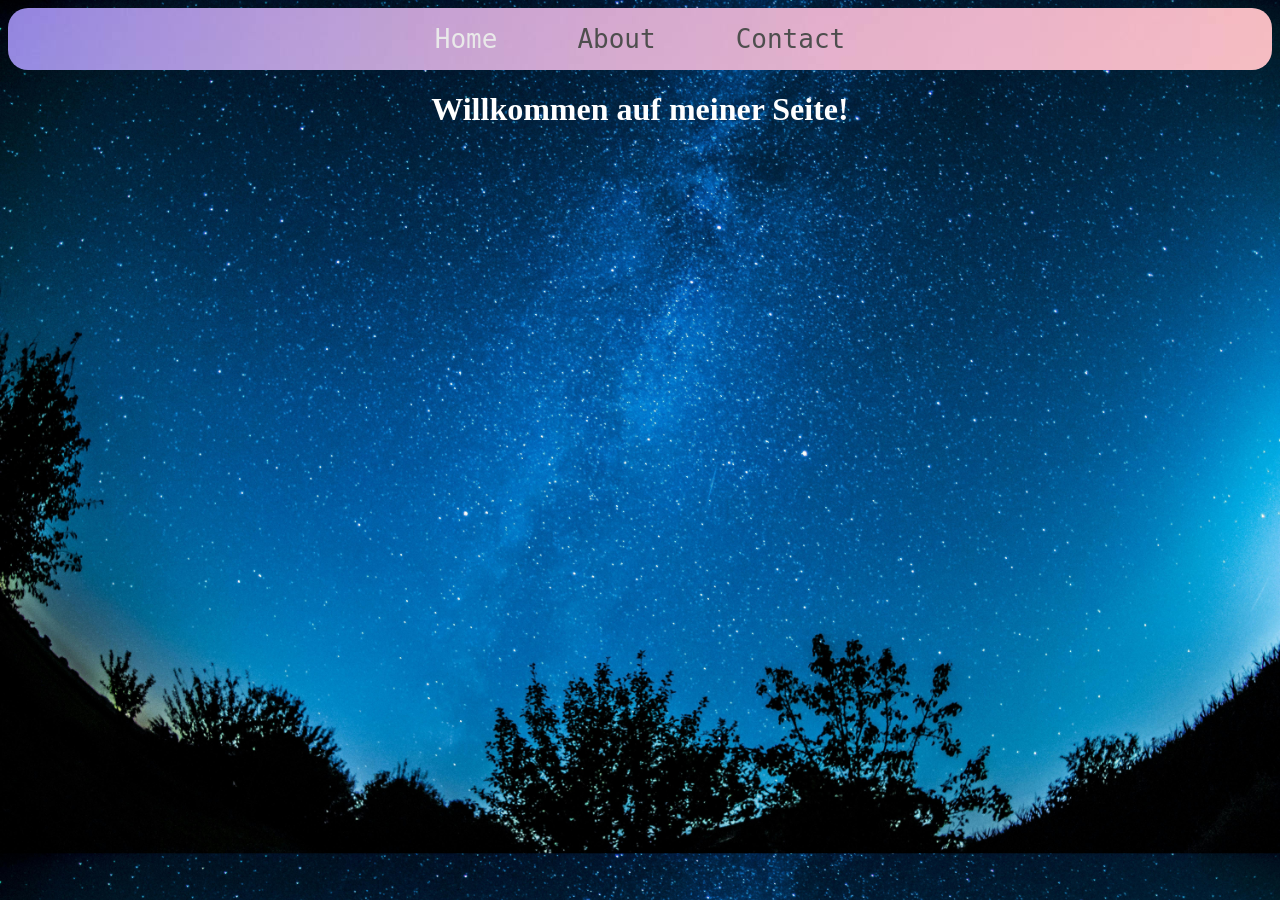
<file: index.html>
<!DOCTYPE html>
<html lang="de">

<head>
    <meta charset="UTF-8">
    <meta name="viewport" content="width=device-width, initial-scale=1.0">
    <title>Coole Seite</title>
    <link rel="stylesheet" href="style.css">
</head>

<body>
    <header>
        <a href="index.html" class="current">Home</a>
        <a href="about.html">About</a>
        <a href="contact.html">Contact</a>
    </header>
    <h1>Willkommen auf meiner Seite!</h1>
    <br>
</body>

</html>
</file>
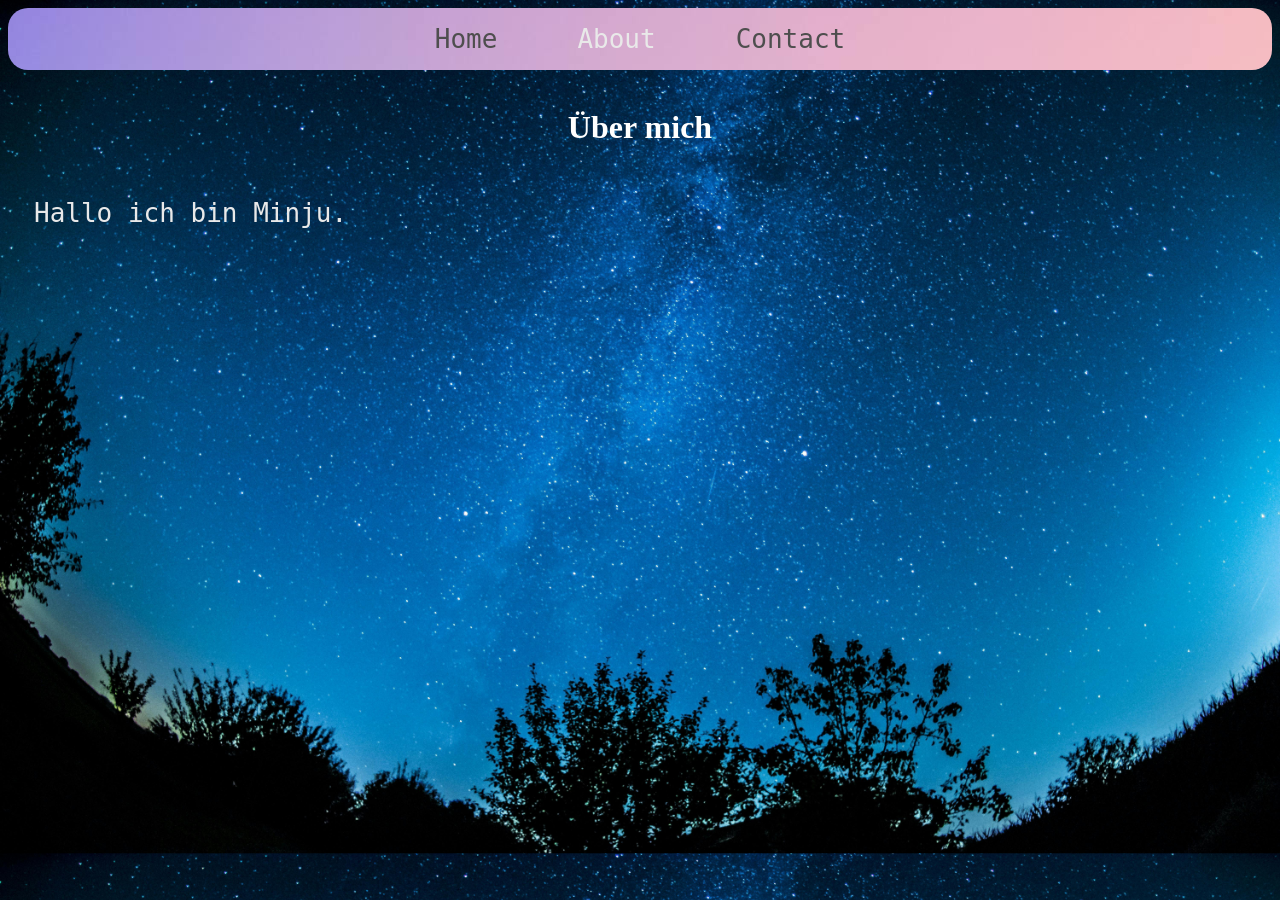
<file: about.html>
<!DOCTYPE html>
<html lang="de">

<head>
    <meta charset="UTF-8">
    <meta name="viewport" content="width=device-width, initial-scale=1.0">
    <link rel="stylesheet" href="style.css">
    <title>About</title>
</head>

<body>
    <header>
        <a href="index.html">Home</a>
        <a href="about.html" class="current">About</a>
        <a href="contact.html">Contact</a>
    </header>
    <br>
    <h1>Über mich</h1>
    <section>
        <p>Hallo ich bin Minju.</p>
    </section>
</body>

</html>
</file>
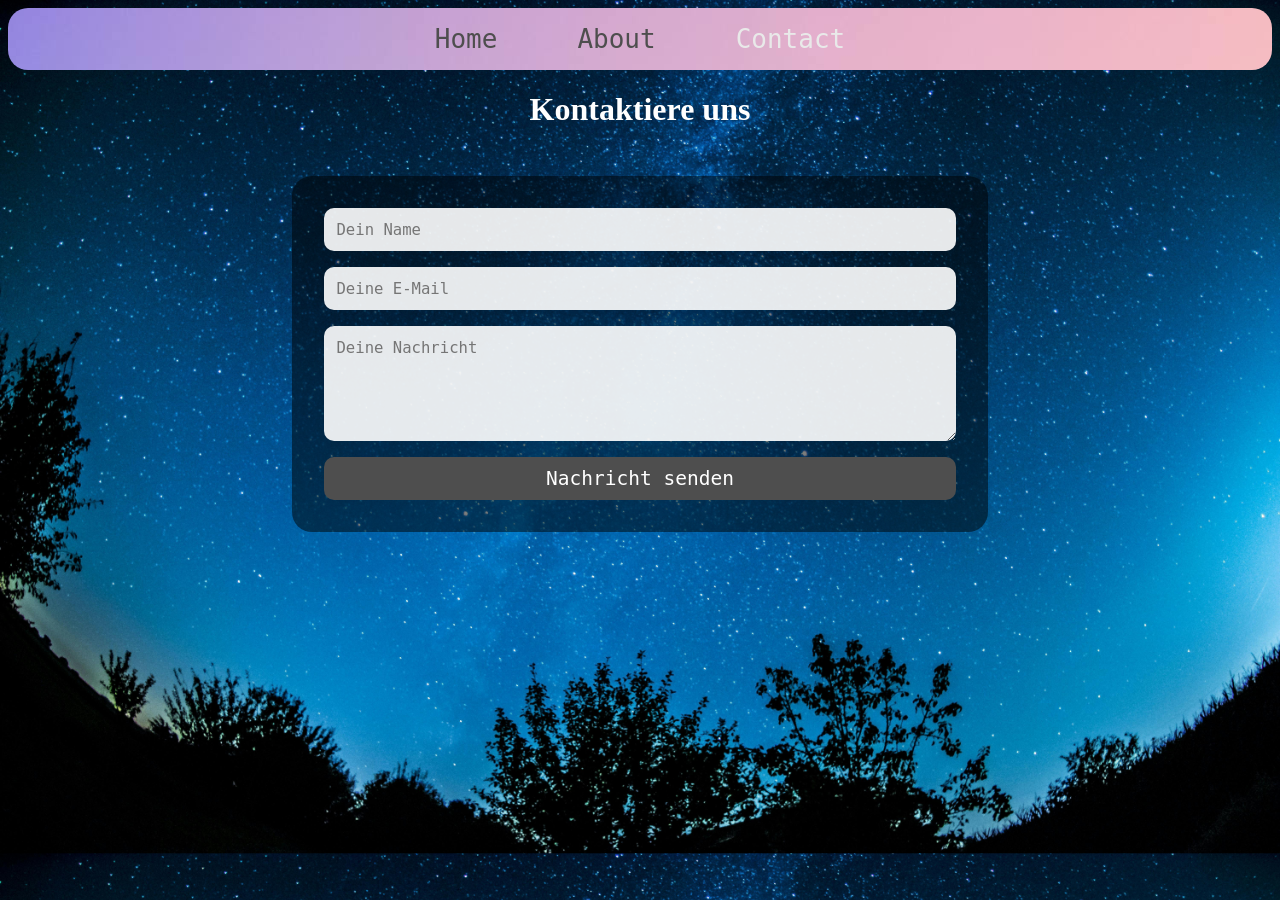
<file: contact.html>
<!DOCTYPE html>
<html lang="de">

<head>
    <meta charset="UTF-8">
    <meta name="viewport" content="width=device-width, initial-scale=1.0">
    <title>Kontakt</title>
    <link rel="stylesheet" href="style.css">
    <style>
        .contact-container {
            display: flex;
            justify-content: center;
            margin-top: 3em;
        }

        .contact-form {
            background-color: rgba(0, 0, 0, 0.5);
            padding: 2em;
            border-radius: 20px;
            width: 50%;
            display: flex;
            flex-direction: column;
            gap: 1em;
        }

        .contact-form input,
        .contact-form textarea {
            font-family: monospace;
            font-size: 1.2em;
            padding: 0.8em;
            border-radius: 10px;
            border: none;
            background-color: rgba(255, 255, 255, 0.9);
        }

        .contact-form button {
            font-family: monospace;
            font-size: 1.5em;
            padding: 0.5em;
            border-radius: 10px;
            border: none;
            background-color: #4e4e4e;
            color: white;
            cursor: pointer;
            transition: 0.3s;
        }

        .contact-form button:hover {
            background-color: white;
            color: #4e4e4e;
        }
    </style>
</head>

<body>
    <header>
        <a href="index.html">Home</a>
        <a href="about.html">About</a>
        <a href="contact.html" class="current">Contact</a>
    </header>
    
    <h1>Kontaktiere uns</h1>

    <div class="contact-container">
        <div class="contact-form">
            <input type="text" placeholder="Dein Name" id="name">
            <input type="email" placeholder="Deine E-Mail" id="email">
            <textarea rows="5" placeholder="Deine Nachricht" id="message"></textarea>
            <button onclick="rickroll()">Nachricht senden</button>
        </div>
    </div>

    <script>
        function rickroll() {
            // Leitet direkt zum Rickroll-Video weiter, wenn der Button geklickt wird!
            window.location.href = "https://www.youtube.com/watch?v=dQw4w9WgXcQ";
        }
    </script>
</body>

</html>
</file>
<file: style.css>
body {
    background-image: url(background.jpg);
    background-size: cover;
}

h1 {
    text-align: center;
    color: #ffffff;
}

header {
    display: flex;
    align-items: center;
    justify-content: center;
    gap: 5em;
    background-image: url(headerbackground.jpg);
    padding: 1em;
    border-radius: 20px;

}

header a {
    text-decoration: none;
    font-family: monospace;
    color: #4e4e4e;
    font-size: 2em;
}

header a:hover {
    color: rgb(255, 255, 255);
}

.current {
    color: rgb(233, 233, 233)
}

p {
    color: rgb(233, 233, 233);
    font-family: monospace;
    font-size: 2em;
    padding: 1em;

}
</file>
